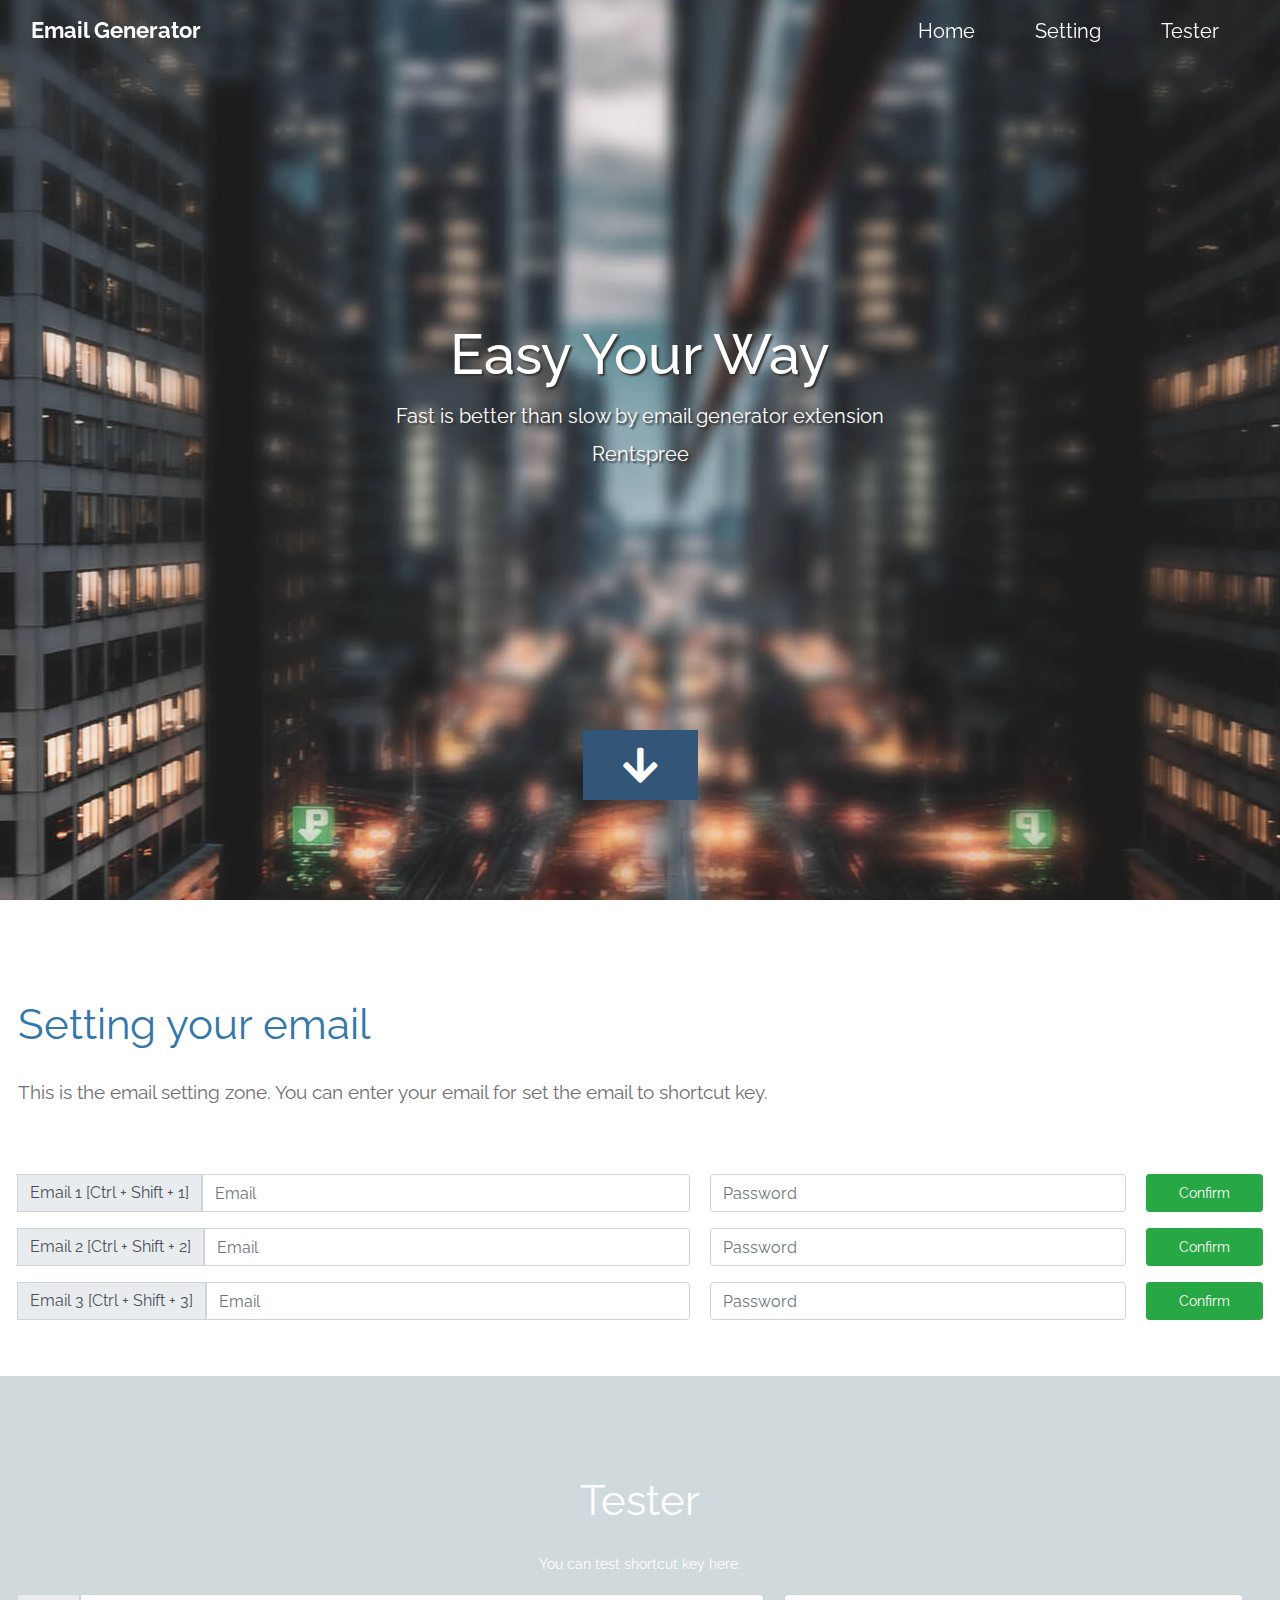
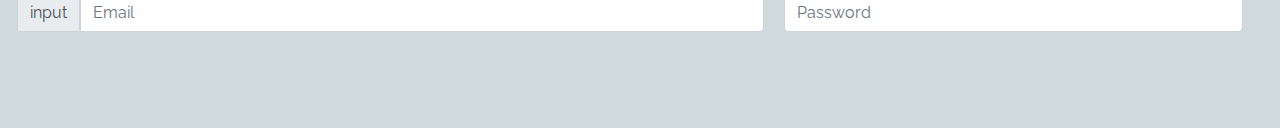
<file: options/index.html>
<!DOCTYPE html>
<html lang="en">
  <head>
    <meta charset="UTF-8" />
    <meta name="viewport" content="width=device-width, initial-scale=1.0" />
    <meta http-equiv="X-UA-Compatible" content="ie=edge" />
    <title>Email Generator - Rentspree</title>
    <link rel="stylesheet" href="fontawesome-5.5/css/all.min.css" />
    <link rel="stylesheet" href="slick/slick.css">
    <link rel="stylesheet" href="slick/slick-theme.css">
    <link rel="stylesheet" href="magnific-popup/magnific-popup.css">
    <link rel="stylesheet" href="css/bootstrap.min.css" />
    <link rel="stylesheet" href="css/tooplate-infinite-loop.css" />
    <link rel="stylesheet" href="custom.css" />
<!--
Tooplate 2117 Infinite Loop
https://www.tooplate.com/view/2117-infinite-loop
-->

  </head>
  <body>    
    <!-- Hero section -->
    <section id="infinite" class="text-white tm-font-big tm-parallax">
      <!-- Navigation -->
      <nav class="navbar navbar-expand-md tm-navbar" id="tmNav">              
        <div class="container">   
          <div class="tm-next">
              <a href="#infinite" class="navbar-brand">Email Generator</a>
          </div>             
            
          <button class="navbar-toggler" type="button" data-toggle="collapse" data-target="#navbarSupportedContent" aria-controls="navbarSupportedContent" aria-expanded="false" aria-label="Toggle navigation">
            <i class="fas fa-bars navbar-toggler-icon"></i>
          </button>
          <div class="collapse navbar-collapse" id="navbarSupportedContent">
            <ul class="navbar-nav ml-auto">
              <li class="nav-item">
                  <a class="nav-link tm-nav-link" href="#infinite">Home</a>
              </li>
              <li class="nav-item">
                  <a class="nav-link tm-nav-link" href="#whatwedo">Setting</a>
              </li>
              <li class="nav-item">
                <a class="nav-link tm-nav-link" href="#testimonials">Tester</a>
              </li>
              <!-- <li class="nav-item">
                  <a class="nav-link tm-nav-link" href="#gallery">Gallery</a>
              </li>
              <li class="nav-item">
                  <a class="nav-link tm-nav-link" href="#contact">Contact</a>
              </li>                     -->
            </ul>
          </div>        
        </div>
      </nav>
      
      <div class="text-center tm-hero-text-container">
        <div class="tm-hero-text-container-inner">
            <h2 class="tm-hero-title">Easy Your Way</h2>
            <p class="tm-hero-subtitle">
              Fast is better than slow by email generator extension
              <br>Rentspree
            </p>
        </div>        
      </div>

      <div class="tm-next tm-intro-next">
        <a href="#whatwedo" class="text-center tm-down-arrow-link">
          <i class="fas fa-2x fa-arrow-down tm-down-arrow"></i>
        </a>
      </div>      
    </section>

    <section id="whatwedo" class="tm-section-pad-top">
      
      <div class="container">
        <div class="row tm-content-box"><!-- first row -->
          <div class="col-lg-12 col-xl-12">
            <div class="tm-intro-text-container">
              <h2 class="tm-text-primary mb-4 tm-section-title">Setting your email</h2>
              <p class="mb-4 tm-intro-text">
                This is the email setting zone. You can enter your email for set the email to shortcut key.
              </p>
            </div>
          </div>

        </div><!-- first row -->
            
        <div class="">
          <div class="input-container">
            <div class="input-group mb-3 email-input">
              <div class="input-group-append">
                <span class="input-group-text" id="basic-addon2">Email 1 [Ctrl + Shift + 1]</span>
              </div>
              <input type="text" class="form-control" id="emailShortcut1" placeholder="Email" aria-label="Email" aria-describedby="basic-addon2">
            </div>
            <input type="text" class="form-control password-input" id="passwordShortcut1" placeholder="Password" aria-label="Password" aria-describedby="addon-wrapping">
            <button type="button" id="confirm1" class="btn btn-success btn-sm button-overlay-style">Confirm</button>
          </div>
        </div>
        <div class="">
          <div class="input-container">
            <div class="input-group mb-3 email-input">
              <div class="input-group-append">
                <span class="input-group-text" id="basic-addon2">Email 2 [Ctrl + Shift + 2]</span>
              </div>
              <input type="text" class="form-control" id="emailShortcut2" placeholder="Email" aria-label="Email" aria-describedby="basic-addon2">
            </div>
            <input type="text" class="form-control password-input" id="passwordShortcut2" placeholder="Password" aria-label="Password" aria-describedby="addon-wrapping">
            <button type="button" id="confirm2" class="btn btn-success btn-sm button-overlay-style">Confirm</button>
          </div>
        </div>
        <div class="">
          <div class="input-container">
            <div class="input-group mb-3 email-input">
              <div class="input-group-append">
                <span class="input-group-text" id="basic-addon3">Email 3 [Ctrl + Shift + 3]</span>
              </div>
              <input type="text" class="form-control" id="emailShortcut3" placeholder="Email" aria-label="Email" aria-describedby="basic-addon2">
            </div>
            <input type="text" class="form-control password-input" id="passwordShortcut3" placeholder="Password" aria-label="Password" aria-describedby="addon-wrapping">
            <button type="button" id="confirm3" class="btn btn-success btn-sm button-overlay-style">Confirm</button>
          </div>
        </div>
        <!-- <div class="">
          <div class="input-container">
            <div class="input-group mb-3 email-input">
              <div class="input-group-append">
                <span class="input-group-text" id="basic-addon2">Email 4 [Ctrl + Shift + 4]</span>
              </div>
              <input type="text" class="form-control" id="emailShortcut4" placeholder="Email" aria-label="Email" aria-describedby="basic-addon2">
            </div>
            <input type="text" class="form-control password-input" id="passwordShortcut4" placeholder="Password" aria-label="Password" aria-describedby="addon-wrapping">
            <button type="button" id="confirm4" class="btn btn-success btn-sm button-overlay-style">Confirm</button>
          </div>
        </div>
        <div class="">
          <div class="input-container">
            <div class="input-group mb-3 email-input">
              <div class="input-group-append">
                <span class="input-group-text" id="basic-addon2">Email 5 [Ctrl + Shift + 5]</span>
              </div>
              <input type="text" class="form-control" id="emailShortcut5" placeholder="Email" aria-label="Email" aria-describedby="basic-addon2">
            </div>
            <input type="text" class="form-control password-input" id="passwordShortcut5" placeholder="Password" aria-label="Password" aria-describedby="addon-wrapping">
            <button type="button" id="confirm5" class="btn btn-success btn-sm button-overlay-style">Confirm</button>
          </div>
        </div>
        <div class="">
          <div class="input-container">
            <div class="input-group mb-3 email-input">
              <div class="input-group-append">
                <span class="input-group-text" id="basic-addon2">Email 6 [Ctrl + Shift + 6]</span>
              </div>
              <input type="text" class="form-control" id="emailShortcut6" placeholder="Email" aria-label="Email" aria-describedby="basic-addon2">
            </div>
            <input type="text" class="form-control password-input" id="passwordShortcut6" placeholder="Password" aria-label="Password" aria-describedby="addon-wrapping">
            <button type="button" id="confirm6" class="btn btn-success btn-sm button-overlay-style">Confirm</button>
          </div>
        </div>
        <div class="">
          <div class="input-container">
            <div class="input-group mb-3 email-input">
              <div class="input-group-append">
                <span class="input-group-text" id="basic-addon2">Email 7 [Ctrl + Shift + 7]</span>
              </div>
              <input type="text" class="form-control" id="emailShortcut7" placeholder="Email" aria-label="Email" aria-describedby="basic-addon2">
            </div>
            <input type="text" class="form-control password-input" id="passwordShortcut7" placeholder="Password" aria-label="Password" aria-describedby="addon-wrapping">
            <button type="button" id="confirm7" class="btn btn-success btn-sm button-overlay-style">Confirm</button>
          </div>
        </div>
        <div class="">
          <div class="input-container">
            <div class="input-group mb-3 email-input">
              <div class="input-group-append">
                <span class="input-group-text" id="basic-addon2">Email 8 [Ctrl + Shift + 8]</span>
              </div>
              <input type="text" class="form-control" id="emailShortcut8" placeholder="Email" aria-label="Email" aria-describedby="basic-addon2">
            </div>
            <input type="text" class="form-control password-input" id="passwordShortcut8" placeholder="Password" aria-label="Password" aria-describedby="addon-wrapping">
            <button type="button" id="confirm8" class="btn btn-success btn-sm button-overlay-style">Confirm</button>
          </div>
        </div>
        <div class="">
          <div class="input-container">
            <div class="input-group mb-3 email-input">
              <div class="input-group-append">
                <span class="input-group-text" id="basic-addon2">Email 9 [Ctrl + Shift + 9]</span>
              </div>
              <input type="text" class="form-control" id="emailShortcut9" placeholder="Email" aria-label="Email" aria-describedby="basic-addon2">
            </div>
            <input type="text" class="form-control password-input" id="passwordShortcut9" placeholder="Password" aria-label="Password" aria-describedby="addon-wrapping">
            <button type="button" id="confirm9" class="btn btn-success btn-sm button-overlay-style">Confirm</button>
          </div>
        </div>
        <div class="">
          <div class="input-container">
            <div class="input-group mb-3 email-input">
              <div class="input-group-append">
                <span class="input-group-text" id="basic-addon2">Email 10 [Ctrl + Shift + 0]</span>
              </div>
              <input type="text" class="form-control" id="emailShortcut10" placeholder="Email" aria-label="Email" aria-describedby="basic-addon2">
            </div>
            <input type="text" class="form-control password-input" id="passwordShortcut10" placeholder="Password" aria-label="Password" aria-describedby="addon-wrapping">
            <button type="button" id="confirm10" class="btn btn-success btn-sm button-overlay-style">Confirm</button>
          </div>
        </div> -->
    </section>
    
    <section id="testimonials" class="tm-section-pad-top tm-parallax-2">      
      <div class="container tm-testimonials-content">
        <div class="row">
          <div class="col-lg-12 tm-content-box">
            <h2 class="text-white text-center mb-4 tm-section-title">Tester</h2>
            <p class="mx-auto tm-section-desc text-center">
                You can test shortcut key here.
              </p>
            <div>
              <div class="">
                  <div class="input-container">
                    <div class="input-group mb-3 email-input">
                      <div class="input-group-append">
                        <span class="input-group-text" id="basic-addon2">input</span>
                      </div>
                      <input type="email" class="form-control" id="emailShortcut2" placeholder="Email" aria-label="Email" aria-describedby="basic-addon2">
                    </div>
                    <input type="password" class="form-control password-input" id="passwordShortcut2" placeholder="Password" aria-label="Password" aria-describedby="addon-wrapping">
                  </div>
                </div>
            </div>
          </div>
        </div>
      </div>
      <div class="tm-bg-overlay"></div>
    </section>
    
    <!-- <section id="gallery" class="tm-section-pad-top">
      <div class="container tm-container-gallery">
        <div class="row">
          <div class="text-center col-12">
              <h2 class="tm-text-primary tm-section-title mb-4">Gallery</h2>
              <p class="mx-auto tm-section-desc">
                Praesent sed pharetra lorem, blandit convallis mi. Aenean ornare elit ac metus lacinia, sed iaculis nibh semper. Pellentesque est urna, lobortis eu arcu a, aliquet tristique urna.
              </p>
          </div>            
        </div>
        <div class="row">
            <div class="col-12">
                <div class="mx-auto tm-gallery-container">
                    <div class="grid tm-gallery">
                      <a href="img/gallery-img-01.jpg">
                        <figure class="effect-honey tm-gallery-item">
                          <img src="img/gallery-tn-01.jpg" alt="Image 1" class="img-fluid">
                          <figcaption>
                            <h2><i>Physical Health <span>Exercise!</span></i></h2>
                          </figcaption>
                        </figure>
                      </a>
                      <a href="img/gallery-img-02.jpg">
                        <figure class="effect-honey tm-gallery-item">
                          <img src="img/gallery-tn-02.jpg" alt="Image 2" class="img-fluid">
                          <figcaption>
                            <h2><i>Rain on Glass <span>Second Image</span></i></h2>
                          </figcaption>
                        </figure>
                      </a>
                      <a href="img/gallery-img-03.jpg">
                        <figure class="effect-honey tm-gallery-item">
                          <img src="img/gallery-tn-03.jpg" alt="Image 3" class="img-fluid">
                          <figcaption>
                            <h2><i><span>Sea View</span> Mega City</i></h2>
                          </figcaption>
                        </figure>
                      </a>
                      <a href="img/gallery-img-04.jpg">
                        <figure class="effect-honey tm-gallery-item">
                          <img src="img/gallery-tn-04.jpg" alt="Image 4" class="img-fluid">
                          <figcaption>
                            <h2><i>Dream Girl <span>Thoughts</span></i></h2>
                          </figcaption>
                        </figure>
                      </a>
                      <a href="img/gallery-img-05.jpg">
                        <figure class="effect-honey tm-gallery-item">
                          <img src="img/gallery-tn-05.jpg" alt="Image 5" class="img-fluid">
                          <figcaption>
                            <h2><i><span>Workstation</span> Offices</i></h2>
                          </figcaption>
                        </figure>
                      </a>
                      <a href="img/gallery-img-06.jpg">
                        <figure class="effect-honey tm-gallery-item">
                          <img src="img/gallery-tn-06.jpg" alt="Image 6" class="img-fluid">
                          <figcaption>
                            <h2><i>Just Above <span>The City</span></i></h2>
                          </figcaption>
                        </figure>
                      </a>
                      <a href="img/gallery-img-01.jpg">
                        <figure class="effect-honey tm-gallery-item">
                          <img src="img/gallery-tn-01.jpg" alt="Image 7" class="img-fluid">
                          <figcaption>
                            <h2><i>Another <span>Exercise Time</span></i></h2>
                          </figcaption>
                        </figure>
                      </a>
                      <a href="img/gallery-img-02.jpg">
                        <figure class="effect-honey tm-gallery-item">
                          <img src="img/gallery-tn-02.jpg" alt="Image 8" class="img-fluid">
                          <figcaption>
                            <h2><i>Repeated <span>Image Spot</span></i></h2>
                          </figcaption>
                        </figure>
                      </a>
                    </div>
                </div>                
            </div>        
          </div>
      </div>
    </section> -->

    <!-- Contact -->
    <!-- <section id="contact" class="tm-section-pad-top tm-parallax-2">
    
      <div class="container tm-container-contact">
        
        <div class="row">
            
            <div class="text-center col-12">
                <h2 class="tm-section-title mb-4">Contact Us</h2>
                <p class="mb-5">
                  Proin enim orci, tincidunt quis suscipit in, placerat nec est. Vestibulum posuere faucibus posuere. Quisque aliquam velit eget leo blandit egestas. Nulla id posuere felis, quis tristique nulla.
                </p><br>
            </div>
            
            <div class="col-sm-12 col-md-6">
              <form action="" method="get">
                <input id="name" name="name" type="text" placeholder="Your Name" class="tm-input" required />
                <input id="email" name="email" type="email" placeholder="Your Email" class="tm-input" required />
                <textarea id="message" name="message" rows="8" placeholder="Message" class="tm-input" required></textarea>
                <button type="submit" class="btn tm-btn-submit">Submit</button>
              </form>
            </div>
            
            <div class="col-sm-12 col-md-6">

                <div class="contact-item">
                  <a rel="nofollow" href="https://www.tooplate.com/contact" class="item-link">
                      <i class="far fa-2x fa-comment mr-4"></i>
                      <span class="mb-0">Chat Online</span>
                  </a>              
                </div>
                
                <div class="contact-item">
                  <a rel="nofollow" href="mailto:mail@company.com" class="item-link">
                      <i class="far fa-2x fa-envelope mr-4"></i>
                      <span class="mb-0">mail@company.com</span>
                  </a>              
                </div>
                
                <div class="contact-item">
                  <a rel="nofollow" href="https://www.google.com/maps" class="item-link">
                      <i class="fas fa-2x fa-map-marker-alt mr-4"></i>
                      <span class="mb-0">Our Location</span>
                  </a>              
                </div>
                
                <div class="contact-item">
                  <a rel="nofollow" href="tel:0100200340" class="item-link">
                      <i class="fas fa-2x fa-phone-square mr-4"></i>
                      <span class="mb-0">255-662-5566</span>
                  </a>              
                </div>
                
                <div class="contact-item">&nbsp;</div>
            
            </div>
            
            
        </div>
        
      </div>

      	<footer class="text-center small tm-footer">
          <p class="mb-0">
          Copyright &copy; 2020 Company Name 
          
          . <a rel="nofollow" href="https://www.tooplate.com" title="HTML templates">Designed by TOOPLATE</a></p>
        </footer>

    </section> -->
    
    <script src="js/jquery-1.9.1.min.js"></script>     
    <script src="slick/slick.min.js"></script>
    <script src="magnific-popup/jquery.magnific-popup.min.js"></script>
    <script src="js/easing.min.js"></script>
    <script src="js/jquery.singlePageNav.min.js"></script>     
    <script src="js/bootstrap.min.js"></script>
    <script src="options.js"></script>
    <script>

      function getOffSet(){
        var _offset = 450;
        var windowHeight = window.innerHeight;

        if(windowHeight > 500) {
          _offset = 400;
        } 
        if(windowHeight > 680) {
          _offset = 300
        }
        if(windowHeight > 830) {
          _offset = 210;
        }

        return _offset;
      }

      function setParallaxPosition($doc, multiplier, $object){
        var offset = getOffSet();
        var from_top = $doc.scrollTop(),
          bg_css = 'center ' +(multiplier * from_top - offset) + 'px';
        $object.css({"background-position" : bg_css });
      }

      // Parallax function
      // Adapted based on https://codepen.io/roborich/pen/wpAsm        
      var background_image_parallax = function($object, multiplier, forceSet){
        multiplier = typeof multiplier !== 'undefined' ? multiplier : 0.5;
        multiplier = 1 - multiplier;
        var $doc = $(document);
        // $object.css({"background-attatchment" : "fixed"});

        if(forceSet) {
          setParallaxPosition($doc, multiplier, $object);
        } else {
          $(window).scroll(function(){          
            setParallaxPosition($doc, multiplier, $object);
          });
        }
      };

      var background_image_parallax_2 = function($object, multiplier){
        multiplier = typeof multiplier !== 'undefined' ? multiplier : 0.5;
        multiplier = 1 - multiplier;
        var $doc = $(document);
        $object.css({"background-attachment" : "fixed"});
        
        $(window).scroll(function(){
          if($(window).width() > 768) {
            var firstTop = $object.offset().top,
                pos = $(window).scrollTop(),
                yPos = Math.round((multiplier * (firstTop - pos)) - 186);              

            var bg_css = 'center ' + yPos + 'px';

            $object.css({"background-position" : bg_css });
          } else {
            $object.css({"background-position" : "center" });
          }
        });
      };
      
      $(function(){
        // Hero Section - Background Parallax
        background_image_parallax($(".tm-parallax"), 0.30, false);
        background_image_parallax_2($("#contact"), 0.80);   
        background_image_parallax_2($("#testimonials"), 0.80);   
        
        // Handle window resize
        window.addEventListener('resize', function(){
          background_image_parallax($(".tm-parallax"), 0.30, true);
        }, true);

        // Detect window scroll and update navbar
        $(window).scroll(function(e){          
          if($(document).scrollTop() > 120) {
            $('.tm-navbar').addClass("scroll");
          } else {
            $('.tm-navbar').removeClass("scroll");
          }
        });
        
        // Close mobile menu after click 
        $('#tmNav a').on('click', function(){
          $('.navbar-collapse').removeClass('show'); 
        })

        // Scroll to corresponding section with animation
        $('#tmNav').singlePageNav({
          'easing': 'easeInOutExpo',
          'speed': 600
        });        
        
        // Add smooth scrolling to all links
        // https://www.w3schools.com/howto/howto_css_smooth_scroll.asp
        $("a").on('click', function(event) {
          if (this.hash !== "") {
            event.preventDefault();
            var hash = this.hash;

            $('html, body').animate({
              scrollTop: $(hash).offset().top
            }, 600, 'easeInOutExpo', function(){
              window.location.hash = hash;
            });
          } // End if
        });

        // Pop up
        $('.tm-gallery').magnificPopup({
          delegate: 'a',
          type: 'image',
          gallery: { enabled: true }
        });

        $('.tm-testimonials-carousel').slick({
          dots: true,
          prevArrow: false,
          nextArrow: false,
          infinite: false,
          slidesToShow: 3,
          slidesToScroll: 1,
          responsive: [
            {
              breakpoint: 992,
              settings: {
                slidesToShow: 2
              }
            },
            {
              breakpoint: 768,
              settings: {
                slidesToShow: 2
              }
            }, 
            {
              breakpoint: 480,
              settings: {
                  slidesToShow: 1
              }                 
            }
          ]
        });

        // Gallery
        $('.tm-gallery').slick({
          dots: true,
          infinite: false,
          slidesToShow: 5,
          slidesToScroll: 2,
          responsive: [
          {
            breakpoint: 1199,
            settings: {
              slidesToShow: 4,
              slidesToScroll: 2
            }
          },
          {
            breakpoint: 991,
            settings: {
              slidesToShow: 3,
              slidesToScroll: 2
            }
          },
          {
            breakpoint: 767,
            settings: {
              slidesToShow: 2,
              slidesToScroll: 1
            }
          },
          {
            breakpoint: 480,
            settings: {
              slidesToShow: 1,
              slidesToScroll: 1
            }
          }
        ]
        });
      });
    </script>
  </body>
</html>
</file>
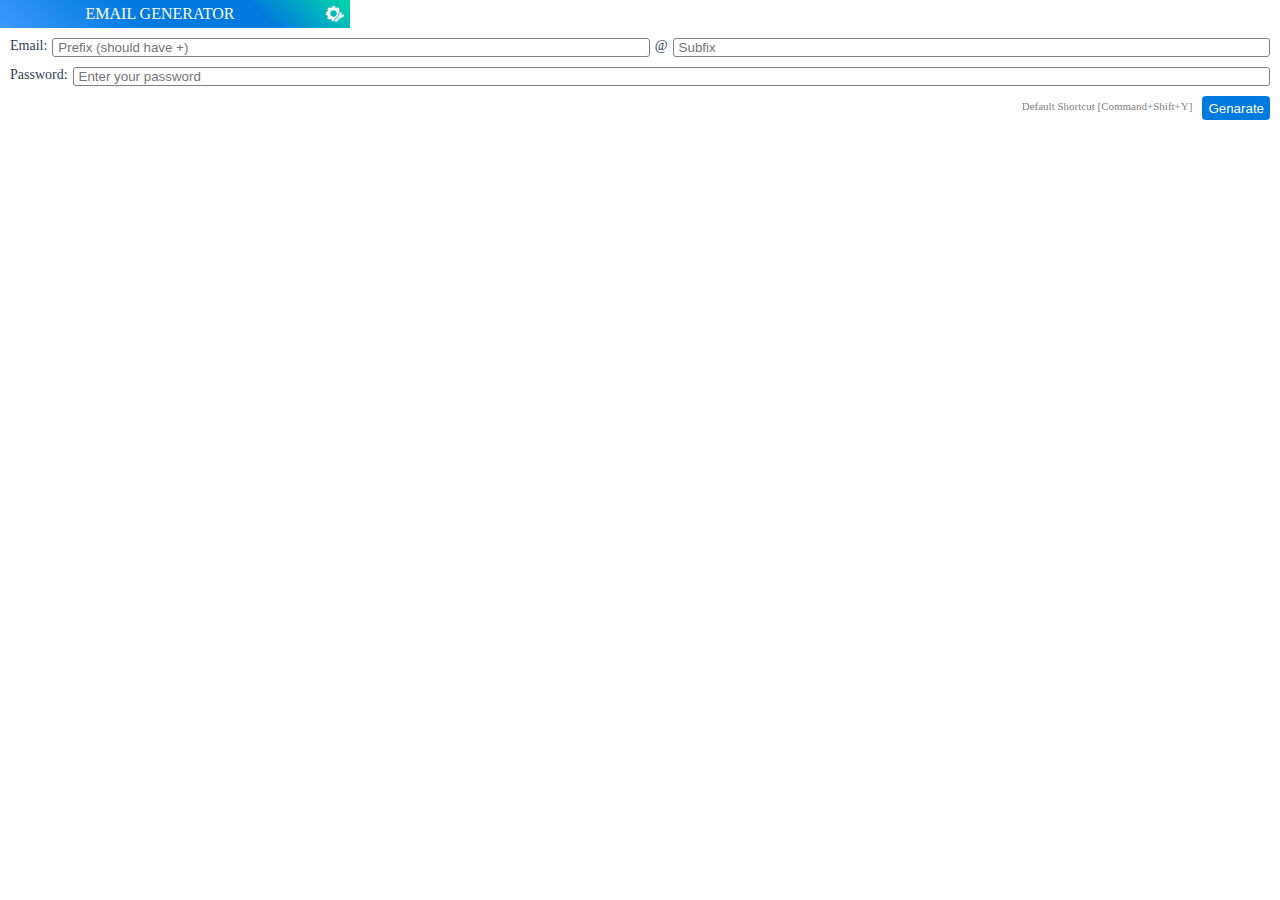
<file: popup.html>
<!DOCTYPE html>
<html>
  <head>
      <!-- <script src="popup.js"></script> -->
      <link rel="stylesheet" type="text/css" href="popup.css">
  </head>
  <body class="body">
    <div class="titleContainer">
      <div></div>
      <label class="title">EMAIL GENERATOR</label>
      <button class="option-button" id="go-to-options"><img class="option-image" src="global-settings.svg" /></button>
    </div>
    <div class="emailContainer">
      <label class="emailLabel">Email:</label>
      <input class="emailInput" id="emailPrefix" type="text" placeholder="Prefix (should have +)" />
      <label class="emailAtLabel">@</label>
      <input class="emailAtInput" id="emailSubfix" type="text" placeholder="Subfix" />
    </div>
    <div class="passwordContainer">
      <label class="emailLabel">Password:</label>
      <input class="emailAtInput" id="password" placeholder="Enter your password" />
    </div>
    <div class="buttonContainer">
        <label class="shortcut">Default Shortcut [Command+Shift+Y]</label>
        <button class="buttonGen" id="Gen">Genarate</button>
    </div>
    <script src="popup.js"></script>
  </body>
</html>
</file>
<file: options/css/tooplate-infinite-loop.css>
/*

Tooplate 2117 Infinite Loop

https://www.tooplate.com/view/2117-infinite-loop

*/

@import url("https://fonts.googleapis.com/css?family=Raleway:100,300,400,500,700,900");

body {
	font-family: "Raleway", sans-serif;
	font-size: 1.2em;
  color: #707070;
  margin: 0;
  padding: 0;
  overflow-x: hidden;
}
a {
  transition: all 0.3s ease;
  color: #38B;
}

a:hover,
a:focus {
  text-decoration: none;
  color: #D40;
}

a:focus {
  outline: none;
}

.btn {
  padding: 8px 32px;
}

.btn:hover {
  background-color: #ced4da;
}

blockquote {
  font-size: 0.86em;
  line-height: 1.8em;
}

.tm-section-pad-top {
  padding-top: 80px;
  padding-bottom: 40px;
}

.tm-content-box {
  padding-top: 20px;
  padding-bottom: 40px;
}

.tm-text-primary {
  color: #37A;
}

.tm-font-big {
  font-size: 1.25rem;
}

.tm-btn-primary {
  color: white;
  background-color: #369;
  padding: 14px 30px;
}

.tm-btn-primary:hover,
.tm-btn-primary:focus {
  color: white;
  background-color: #38B;
}

/* Navbar */

.tm-navbar {
  position: fixed;
  width: 100%;
  z-index: 1000;
  background-color: transparent;
  transition: all 0.3s ease;
}

.tm-navbar.scroll {
  background-color: white;
  border-bottom: 1px solid #e9ecef;
}

.navbar-brand {
  color: white;
  font-size: 1.4rem;
  font-weight: bold;
}

.navbar-brand:hover,
.tm-navbar.scroll .navbar-brand:hover {
  color: #38B;
}

.tm-navbar.scroll .navbar-brand {
  color: #369;
}

.nav-item {
  list-style: none;
}

.tm-nav-link {
  color: white;
}

.tm-navbar.scroll .tm-nav-link {
  color: #369;
}

.tm-navbar.scroll .tm-nav-link:hover,
.tm-navbar.scroll .tm-nav-link.current,
.tm-nav-link:hover {
  color: #FFF;
  background-color: #369;
}

.navbar-toggler {
  border: 1px solid white;
  padding-left: 10px;
  padding-right: 10px;
}

.navbar-toggler-icon {
  color: white;
  padding-top: 6px;
}

.tm-navbar.scroll .navbar-toggler {
  border: 1px solid #707070;
}

.tm-navbar.scroll .navbar-toggler-icon {
  color: #707070;
}

/* Hero */

#infinite {
	background-color: #222;
  background-image: url(../img/infinite-loop-01.jpg);
  background-repeat: no-repeat;
  height: 100vh;
  min-height: 375px;
  position: relative;
}

@media (min-height: 600px) and (min-width: 1920px) {
  #infinite {
    background-size: cover;
  }
}

@media (min-height: 830px) {
  #infinite {
    background-position: center -210px;
  }
}

@media (min-height: 680px) and (max-height: 829px) {
  #infinite {
    background-position: center -300px;
  }
}

@media (min-height: 500px) and (max-height: 679px) {
  #infinite {
    background-position: center -400px;
  }
}

@media (max-height: 499px) {
  #infinite {
    background-position: center -450px;
  }
}

.tm-hero-text-container {
  width: 100%;
  height: 100%;
  display: flex;
  flex-flow: column;
  justify-content: center;
}

.tm-hero-text-container-inner {
  margin-top: -90px;
}

.tm-hero-title {
  font-size: 3.5rem;
  text-shadow: 2px 2px 2px #333;
}

.tm-hero-subtitle {
  text-shadow: 2px 2px 2px #333;
}

.tm-intro-next {
  position: absolute;
  bottom: 100px;
  left: 0;
  right: 0;
}

@media (max-height: 480px) {
  .tm-hero-text-container-inner {
    margin-top: -40px;
  }

  .tm-intro-next {
    bottom: 20px;
  }
}

.tm-down-arrow-link {
  display: block;
  margin-top: 18%;
}

.tm-down-arrow {
  	color: #FFF;
    cursor: pointer;
    background: #357;
    padding: 15px 40px;
    transition: all 0.3s ease;
}

.tm-down-arrow:hover,
.tm-down-arrow:focus {
  color: #FFF;
  background: #37A;
  padding: 20px 50px;
}

/* Introduction */

#introduction {
  padding-bottom: 100px;
}

.tm-section-title {
  font-size: 2.6rem;
  font-weight: normal;
}

.tm-intro-text {
  font-size: 1.2rem;
}

.tm-icon {
  display: block;
  color: #37A;
}

.tm-continue {
	padding: 20px 0 30px 0;
}

/* Testimonials */
#testimonials {
  color: white;
  background-image: url(../img/infinite-loop-02.jpg);
  background-size: cover;
  background-repeat: no-repeat;
  background-size: 100%;
  position: relative;
}

@media (max-width: 991px) {
  #testimonials {
    background-image: url(../img/infinite-loop-02-mobile.jpg);
  }
}

.tm-testimonials-content {
  position: relative;
  z-index: 100;
}

.tm-bg-overlay {
  width: 100%;
  height: 100%;
  background: rgba(20, 70, 80, 0.2);
  position: absolute;
  top: 0;
  left: 0;
  right: 0;
  bottom: 0;
  z-index: 0;
}

.tm-testimonials-carousel {
  max-width: 1050px;
  margin: 0 auto;
}

.tm-testimonial-item {
  max-width: 290px;
  margin-left: 35px;
  margin-right: 35px;
}

.tm-testimonial-item img {
  border-radius: 50%;
  margin-bottom: 35px;
}

.tm-testimonial-item figcaption {
  text-align: right;
  font-style: italic;
  font-size: 1.1rem;
}

/* Work */

.tm-section-desc {
  max-width: 650px;
  width: 100%;
  font-size: 0.9rem;
}

.tm-gallery-container {
  padding-top: 70px;
  padding-bottom: 120px;
}

.tm-gallery-item {
  margin: 0 15px;
}

.slick-dots {
  bottom: -65px;
}

.slick-dots li {
  margin: 0 13px;
}

.slick-dots li button:hover:before,
.slick-dots li button:focus:before,
.slick-dots li.slick-active button:before {
  opacity: 1;
  color: #3ba0dd;
}

.tm-testimonials-carousel .slick-dots li button:before {
  color: white;
  opacity: 0.5;
}

.tm-testimonials-carousel .slick-dots li button:hover:before,
.tm-testimonials-carousel .slick-dots li button:focus:before,
.tm-testimonials-carousel .slick-dots li.slick-active button:before {
  color: white;
  opacity: 1;
}

.slick-dots li button:before {
  font-size: 18px;
}

/* Hover Effect */
/* Common style */
.grid figure {
  position: relative;
  float: left;
  overflow: hidden;
  background: #3085a3;
  text-align: center;
  cursor: pointer;
}

.grid figure img {
  position: relative;
  display: block;
  min-height: 100%;
  max-width: 100%;
  opacity: 0.8;
}

.grid figure figcaption {
  padding: 2em;
  color: #fff;
  text-transform: uppercase;
  font-size: 1.25em;
  -webkit-backface-visibility: hidden;
  backface-visibility: hidden;
}

.grid figure figcaption::before,
.grid figure figcaption::after {
  pointer-events: none;
}

.grid figure figcaption,
.grid figure figcaption > a {
  position: absolute;
  top: 0;
  left: 0;
  width: 100%;
  height: 100%;
}

/* Anchor will cover the whole item by default */
/* For some effects it will show as a button */
.grid figure figcaption > a {
  z-index: 1000;
  text-indent: 200%;
  white-space: nowrap;
  font-size: 0;
  opacity: 0;
}

.grid figure h2 {
  word-spacing: -0.15em;
  font-size: 0.9em;
  font-weight: 300;
}

.grid figure h2 span {
  font-weight: 600;
}

.grid figure h2,
.grid figure p {
  margin: 0;
}

.grid figure p {
  letter-spacing: 1px;
  font-size: 68.5%;
}

/*---------------*/
/***** Honey *****/
/*---------------*/

figure.effect-honey {
  background: #4a3753;
  max-width: 220px;
}

figure.effect-honey img {
  opacity: 1;
  -webkit-transition: opacity 0.35s;
  transition: opacity 0.35s;
}

figure.effect-honey:hover img {
  opacity: 0.4;
}

figure.effect-honey figcaption::before {
  position: absolute;
  bottom: 0;
  left: 0;
  width: 100%;
  height: 10px;
  background: #38C;
  content: "";
  -webkit-transform: translate3d(0, 10px, 0);
  transform: translate3d(0, 10px, 0);
}

figure.effect-honey h2 {
  position: absolute;
  bottom: 0;
  left: 0;
  padding: 1em 1.5em;
  width: 100%;
  text-align: left;
  -webkit-transform: translate3d(0, -30px, 0);
  transform: translate3d(0, -30px, 0);
}

figure.effect-honey h2 i {
  font-style: normal;
  opacity: 0;
  -webkit-transition: opacity 0.35s, -webkit-transform 0.35s;
  transition: opacity 0.35s, transform 0.35s;
  -webkit-transform: translate3d(0, -30px, 0);
  transform: translate3d(0, -30px, 0);
}

figure.effect-honey figcaption::before,
figure.effect-honey h2 {
  -webkit-transition: -webkit-transform 0.35s;
  transition: transform 0.35s;
}

figure.effect-honey:hover figcaption::before,
figure.effect-honey:hover h2,
figure.effect-honey:hover h2 i {
  opacity: 1;
  -webkit-transform: translate3d(0, 0, 0);
  transform: translate3d(0, 0, 0);
}

.tm-container-gallery {
	padding-top: 30px;
	}

/* Contact */

#contact {
  color: white;
  background-color: #001828;
  background-image: url(../img/infinite-loop-03.jpg);
  background-position: center;
  background-repeat: no-repeat;
  min-height: 980px;
  position: relative;
  padding-bottom: 50px;
  padding-top: 100px;
}

.contact-item {
  margin-left: 20px;
  margin-bottom: 50px;
}

.item-link {
  display: flex;
  align-items: center;
}

.item-link i,
.item-link span {
  color: white;
  transition: all 0.3s ease;
}

.item-link:hover i,
.item-link:hover span {
  color: #3496d8;
}

.tm-input {
	margin: 0 0 20px 0;
	width: 90%;
  padding: 8px 20px;
  border-radius: 6px;
  border: 1px solid white;
  background: transparent;
  color: white;
}

.tm-btn-submit {
	font-size: 0.9em;
	color: #fff;
	background-color: #369;
	width: 50%;
	margin-bottom: 60px;
}

.tm-btn-submit:hover {
	color: #fff;
	background-color: #38B;
}

::placeholder {
  /* Chrome, Firefox, Opera, Safari 10.1+ */
  color: white;
  opacity: 1; /* Firefox */
}

:-ms-input-placeholder {
  /* Internet Explorer 10-11 */
  color: white;
}

::-ms-input-placeholder {
  /* Microsoft Edge */
  color: white;
}

.tm-footer {
  position: absolute;
  bottom: 35px;
  left: 0;
  right: 0;
  padding: 0 15px;
}

.tm-footer a {
	color: #fff;
}

.tm-footer a:hover {
	color: #9CF;
}

.tm-footer-link {
  color: white;
}

.tm-footer-link:hover,
.tm-footer-link:focus {
  color: #38B;
  text-decoration: none;
}

p {
  line-height: 1.9;
}

@media (min-width: 768px) {
  .tm-intro-text-container {
    padding-left: 0px;
  }

  .navbar-expand-md .navbar-nav .nav-link {
    padding-right: 30px;
    padding-left: 30px;
  }
}

@media (min-width: 1200px) {
  .container {
    max-width: 1275px;
  }

  .tm-container-gallery {
    max-width: 1290px;
  }

  .tm-container-contact {
    max-width: 1063px;
  }
}

@media (max-width: 991px) {
  .tm-intro-text-container {
    padding-left: 15px;
    padding-top: 30px;
    max-width: 600px;
    margin-left: auto;
    margin-right: auto;
  }

  .tm-intro-img {
    display: block;
    margin-left: auto;
    margin-right: auto;
  }

  .tm-btn-submit {
    margin-left: 0;
    margin-top: 20px;
  }
}

@media (max-width: 767px) {

  .navbar-nav {
    max-width: 200px;
    text-align: right;
  }

  .navbar-collapse {
    background-color: rgb(255, 255, 255);
    padding: 10px;
    border-radius: 3px;
  }

  .navbar-collapse .nav-link {
    color: #707070;
	padding-right: 20px;
  }
}

@media (max-width: 480px) {
  .tm-gallery-container {
    max-width: 220px;
    margin-left: auto;
    margin-right: auto;
  }

  .tm-gallery-container-2 {
    max-width: 350px;
  }

  .slick-dots li {
    margin: 0 8px;
  }

  .tm-gallery-item {
    margin: 0;
  }
}
</file>
<file: options/custom.css>
.input-container {
  display: flex;
  width: 100%;
}
.email-input {
  margin-right: 20px;
}

.button-overlay-style {
  height: 38px;
}

.password-input {
  width: 60%;
  margin-right: 20px;
}
</file>
<file: popup.css>
.title {
  font-size: 16px;
  color: white;
}
.body {
  width: auto;
  padding: 0;
  margin: 0;
}
.titleContainer {
  width: 350px;
  height: 28px;
  display: flex;
  justify-content: space-between;
  text-align: center;
  background: linear-gradient(45deg, rgba(59,153,252,1) 0%, rgba(0,122,223,1) 41%, rgba(0,122,223,1) 73%, rgba(0,213,169,1) 99%);
  align-items: center;
}
.emailContainer {
  display: flex;
  flex-direction: row;
  align-content: center;
  margin-top: 10px;
  padding: 0 10px;
}
.emailLabel {
  font-size: 14px;
  margin-right: 5px;
  color: #303e51;
}
.emailInput {
  width: 100%;
  height: 17px;
  border-radius: 3px;
  margin-right: 5px;
  border: 1px solid gray;
  padding: 0 5px;
  color: #303e51;
}
.emailAtLabel {
  font-size: 14px;
  margin-right: 5px;
  color: #303e51;
}
.emailAtInput {
  height: 17px;
  width: 100%;
  border-radius: 3px;
  border: 1px solid gray;
  padding: 0 5px;
  color: #303e51;
}
.passwordContainer {
  display: flex;
  flex-direction: row;
  align-content: center;
  margin-top: 10px;
  padding: 0 10px;
}
.buttonContainer {
  display: flex;
  flex-direction: row;
  align-content: center;
  justify-content: flex-end;
  margin-top: 10px;
  padding: 0px 10px 10px;
}
.shortcut {
  margin-top: 4px;
  font-size: 11px;
  margin-right: 10px;
  color: gray;
}
.buttonGen {
  background: #007adf;
  border: 0px;
  border-radius: 4px;
  color: white;
  height: 24px;
}
.buttonGen:hover {
  background: #0062b3;
}
.emailAtInput:focus{
  outline: none;
}
.emailInput:focus{
  outline: none;
}
.option-button {
  background: transparent;
  border: 0px;
  display: flex;
  justify-content: center;
  align-items: center;
}
.option-image {
  width: 18px;
    height: 18px;
}
</file>
